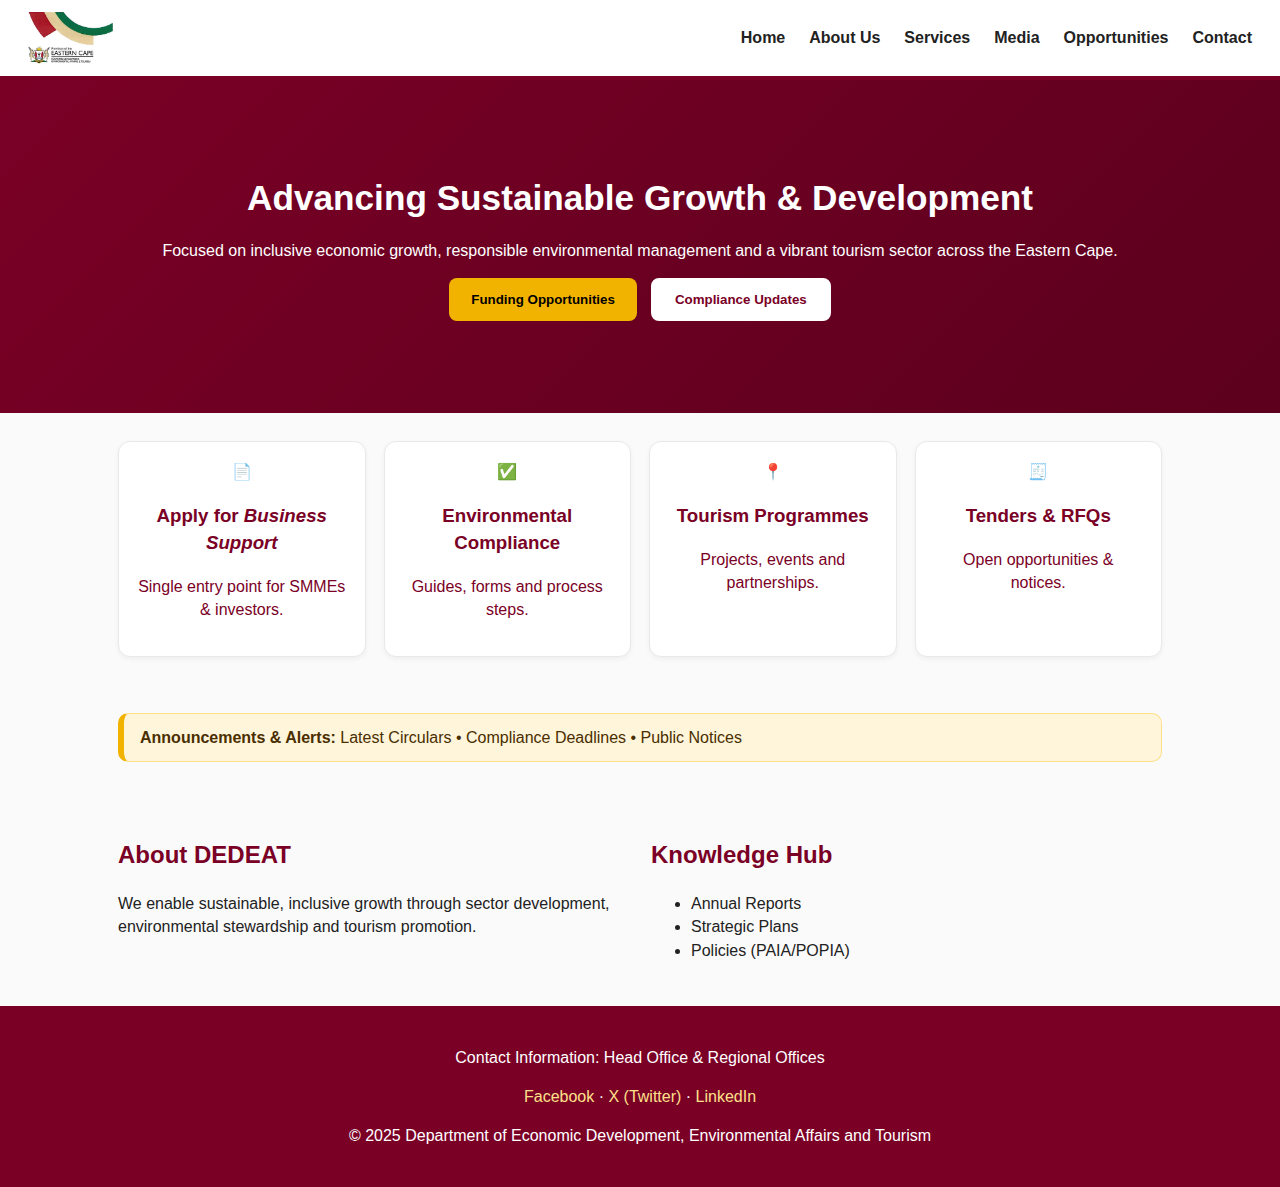
<file: index.html>
<!DOCTYPE html>
<html lang='en'>
<head>
<meta charset='UTF-8'>
<title>DEDEAT</title>
<meta name='viewport' content='width=device-width, initial-scale=1.0'>

    <style>
        :root {
            --primary-maroon: #7A0026; /* deep maroon */
            --primary-maroon-2: #5c001d; /* darker shade */
            --accent-gold: #f2b300;  /* bright gold */
            --text-dark: #222222;
            --text-on-dark: #ffffff;
            --bg-lite: #fafafa;
            --card: #ffffff;
            --muted: #f4f4f4;
            --focus: #ffd24d; /* focus ring */
        }
        *{box-sizing:border-box}
        body {
            font-family: "Segoe UI", Arial, Helvetica, sans-serif;
            margin: 0;
            background: var(--bg-lite);
            color: var(--text-dark);
            line-height: 1.45;
        }
        a{color: var(--primary-maroon); text-decoration: none}
        a:hover{color: var(--accent-gold)}
        a:focus, button:focus{outline: 3px solid var(--focus); outline-offset: 2px}

        /* ===== HEADER + NAVIGATION ===== */
        header{
            background:#fff;
            border-bottom: 4px solid var(--primary-maroon);
            display:flex;align-items:center;justify-content:space-between;gap:24px;
            padding:12px 28px;
        }
        header img{height:52px}
        nav ul{list-style:none;display:flex;gap:24px;margin:0;padding:0}
        nav a{font-weight:600;color:var(--text-dark)}
        nav a:hover{color:var(--primary-maroon)}

        /* ===== HERO ===== */
        .hero{color:var(--text-on-dark);text-align:center;padding:64px 20px;
              background: linear-gradient(135deg, var(--primary-maroon), var(--primary-maroon-2));}
        .hero h1{font-size:2.2rem;margin:0 0 14px}
        .hero .buttons{display:flex;justify-content:center;gap:14px;flex-wrap:wrap}
        .btn{border:none;border-radius:8px;padding:12px 22px;font-weight:700;cursor:pointer}
        .btn.gold{background:var(--accent-gold);color:#000}
        .btn.gold:hover{background:#ffd24d}
        .btn.maroon{background:#fff;color:var(--primary-maroon);border:2px solid #fff}
        .btn.maroon:hover{background:var(--muted);border-color:var(--accent-gold)}

        /* ===== CONTENT WRAPPERS ===== */
        .container{max-width:1100px;margin:0 auto;padding:28px}

        /* ===== CARDS GRID ===== */
        .cards{display:grid;grid-template-columns:repeat(auto-fit, minmax(220px,1fr));gap:18px}
        .card{background:var(--card);border:1px solid #e9e9e9;border-radius:12px;padding:18px;text-align:center;
              box-shadow:0 2px 5px rgba(0,0,0,.05);transition:transform .2s, box-shadow .2s}
        .card:hover{transform:translateY(-4px);box-shadow:0 6px 16px rgba(0,0,0,.1)}

        /* ===== ANNOUNCEMENTS ===== */
        .ann{background:#fff5da;color:#4a2e00;border:1px solid #ffe08a;border-left:6px solid var(--accent-gold);
             border-radius:10px;padding:12px 16px}

        /* ===== SECTION TITLES ===== */
        h2, h3{color:var(--primary-maroon)}

        /* ===== FOOTER ===== */
        footer{background: var(--primary-maroon);color:var(--text-on-dark);text-align:center;padding:24px}
        footer a{color:#ffe08a}

        /* ===== Simple layout helpers ===== */
        .grid-2{display:grid;grid-template-columns:1fr 1fr;gap:22px}
        @media (max-width: 780px){.grid-2{grid-template-columns:1fr}}
    </style>

</head>
<body>

    <header>
        <img src="DEDEATlogo.png" alt="DEDEAT Logo">
        <nav>
            <ul>
    		<li><a href="index.html">Home</a></li>
		<li><a href="about.html">About Us</a></li>
		<li><a href="services.html">Services</a></li>
		<li><a href="media.html">Media</a></li>
		<li><a href="opportunities.html">Opportunities</a></li>
		<li><a href="contact.html">Contact</a></li>
            </ul>
        </nav>
    </header>


    <section class="hero">
        <div class="container">
            <h1>Advancing Sustainable Growth & Development</h1>
            <p>Focused on inclusive economic growth, responsible environmental management and a vibrant tourism sector across the Eastern Cape.</p>
            <div class="buttons">
                <button class="btn gold">Funding Opportunities</button>
                <button class="btn maroon">Compliance Updates</button>
            </div>
        </div>
    </section>

    <section class="container">
        <div class="cards">
            <a class="card" href="#"><div>📄</div><h3>Apply for <em>Business Support</em></h3><p>Single entry point for SMMEs & investors.</p></a>
            <a class="card" href="#"><div>✅</div><h3>Environmental Compliance</h3><p>Guides, forms and process steps.</p></a>
            <a class="card" href="#"><div>📍</div><h3>Tourism Programmes</h3><p>Projects, events and partnerships.</p></a>
              <a class="card" href="opportunities.html"><div>🧾</div><h3>Tenders & RFQs</h3><p>Open opportunities & notices.</p></a>

 </div>
    </section>

    <section class="container">
        <div class="ann"><strong>Announcements & Alerts:</strong> Latest Circulars • Compliance Deadlines • Public Notices</div>
    </section>

    <section class="container grid-2">
        <div>
            <h2>About DEDEAT</h2>
            <p>We enable sustainable, inclusive growth through sector development, environmental stewardship and tourism promotion.</p>
        </div>
        <div>
            <h2>Knowledge Hub</h2>
            <ul>
                <li>Annual Reports</li>
                <li>Strategic Plans</li>
                <li>Policies (PAIA/POPIA)</li>
            </ul>
        </div>
    </section>


    <footer>
        <p>Contact Information: Head Office & Regional Offices</p>
        <p>
            <a href="#">Facebook</a> ·
            <a href="#">X (Twitter)</a> ·
            <a href="#">LinkedIn</a>
        </p>
        <p>&copy; 2025 Department of Economic Development, Environmental Affairs and Tourism</p>
    </footer>

</body>
</html>
</file>
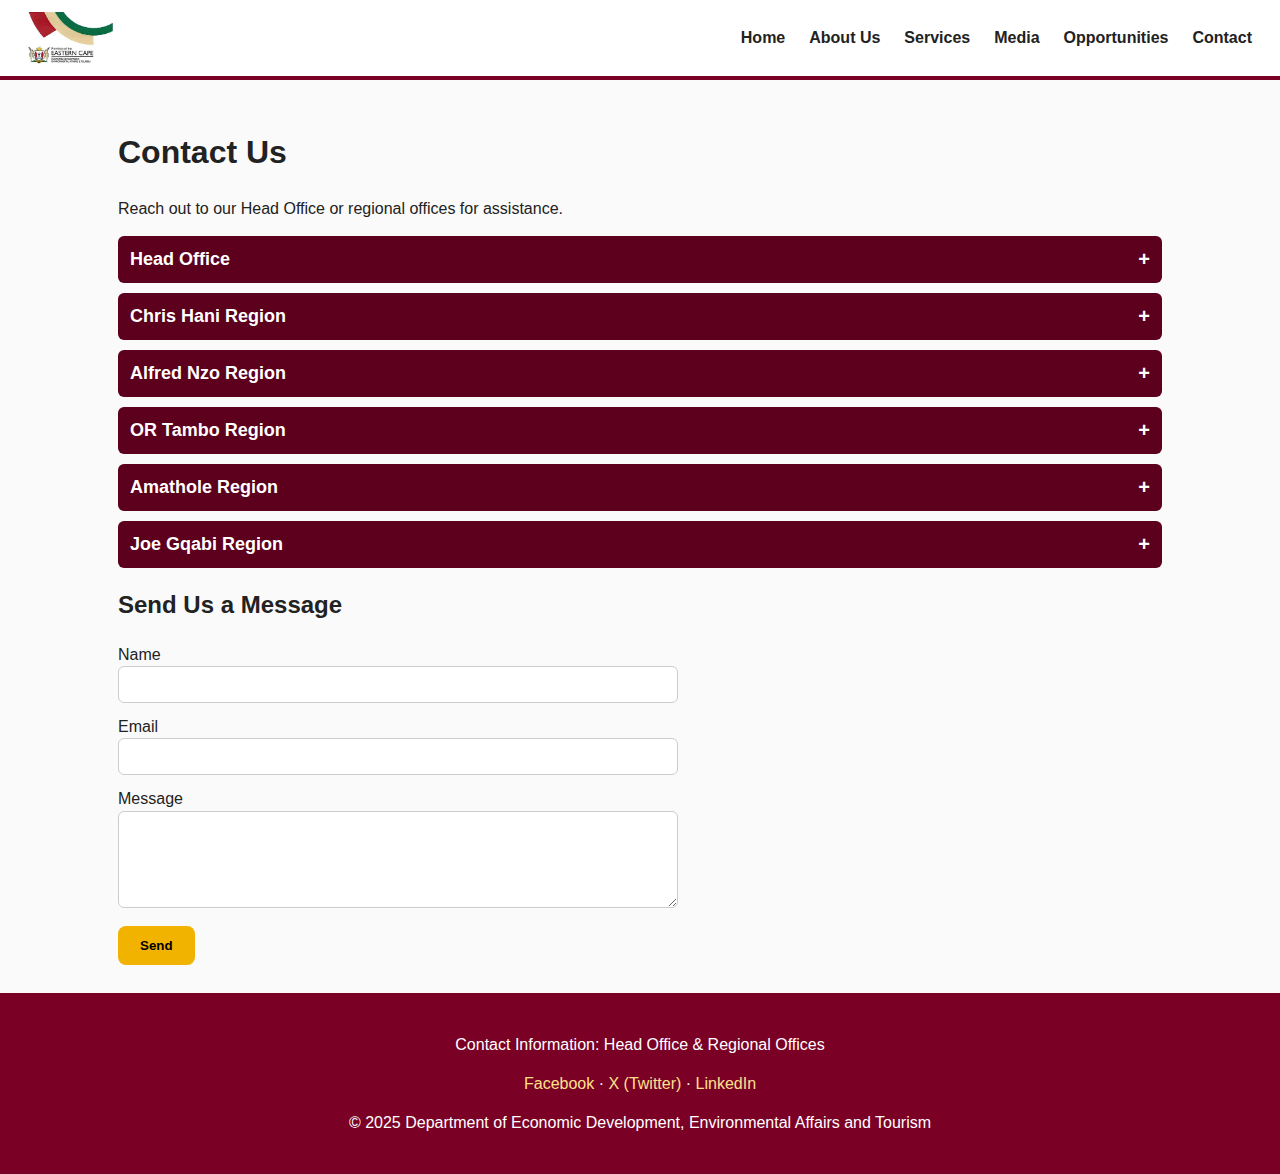
<file: contact.html>
<!DOCTYPE html>
<html lang='en'>
<head>
<meta charset='UTF-8'>
<title>Contact | DEDEAT</title>
<meta name='viewport' content='width=device-width, initial-scale=1.0'>

<style>
:root {
    --primary-maroon: #7A0026;
    --primary-maroon-2: #5c001d;
    --accent-gold: #f2b300;
    --text-dark: #222222;
    --text-on-dark: #ffffff;
    --bg-lite: #fafafa;
    --card: #ffffff;
    --muted: #f4f4f4;
    --focus: #ffd24d;
}
*{box-sizing:border-box}
body {font-family: "Segoe UI", Arial, Helvetica, sans-serif;margin:0;background: var(--bg-lite);color: var(--text-dark);line-height:1.45}
a{color: var(--primary-maroon); text-decoration: none}
a:hover{color: var(--accent-gold)}
a:focus, button:focus{outline: 3px solid var(--focus); outline-offset: 2px}

/* HEADER */
header{
    background:#fff;
    border-bottom: 4px solid var(--primary-maroon);
    display:flex;align-items:center;justify-content:space-between;gap:24px;
    padding:12px 28px;
}
header img{height:52px}
nav ul{list-style:none;display:flex;gap:24px;margin:0;padding:0}
nav a{font-weight:600;color:var(--text-dark)}
nav a:hover{color:var(--primary-maroon)}

/* HERO */
.hero{
    color:var(--text-on-dark);
    text-align:center;
    padding:64px 20px;
    background: linear-gradient(135deg, var(--primary-maroon), var(--primary-maroon-2));
}
.hero h1{font-size:2.2rem;margin:0 0 14px}

/* CONTAINER */
.container{max-width:1100px;margin:0 auto;padding:28px}

/* COLLAPSIBLE SECTIONS */
.collapsible-btn {
    width: 100%;
    text-align: left;
    padding: 12px;
    font-size: 18px;
    border: none;
    outline: none;
    cursor: pointer;
    background: var(--primary-maroon-2);
    color: #fff;
    border-radius: 6px;
    margin: 10px 0;
    font-weight: 600;
    display:flex;
    justify-content: space-between;
    align-items: center;
}
.collapsible-btn:hover {background: var(--primary-maroon);}
.collapsible-content {
    display: none;
    padding: 12px;
    background: var(--muted);
    border-radius: 6px;
    margin-bottom: 12px;
}
.card{background:var(--card);border:1px solid #e9e9e9;border-radius:12px;padding:18px;box-shadow:0 2px 5px rgba(0,0,0,.05)}
.card h3{margin-top:0;color:var(--primary-maroon)}
.card p{margin:6px 0}

/* FORM */
form input, form textarea{width:100%;padding:10px;border:1px solid #ccc;border-radius:6px;margin-bottom:12px}
button.btn.gold{border:none;border-radius:8px;padding:12px 22px;font-weight:700;cursor:pointer;background:var(--accent-gold);color:#000}
button.btn.gold:hover{background:#ffd24d}

/* FOOTER */
footer{background: var(--primary-maroon);color:var(--text-on-dark);text-align:center;padding:24px}
footer a{color:#ffe08a}

/* COLLAPSE ICON */
.collapsible-btn span.icon{font-weight:bold;font-size:20px;margin-left:10px}
</style>
</head>
<body>

<header>
    <img src="DEDEATlogo.png" alt="DEDEAT Logo">
    <nav>
        <ul>
            <li><a href="index.html">Home</a></li>
            <li><a href="about.html">About Us</a></li>
            <li><a href="services.html">Services</a></li>
            <li><a href="media.html">Media</a></li>
            <li><a href="opportunities.html">Opportunities</a></li>
            <li><a href="contact.html">Contact</a></li>
        </ul>
    </nav>
</header>

<section class="container">
    <h1>Contact Us</h1>
    <p>Reach out to our Head Office or regional offices for assistance.</p>

    <!-- Head Office -->
    <button class="collapsible-btn">Head Office <span class="icon">+</span></button>
    <div class="collapsible-content">
        <div class="card">
            <h3>Mr. Ncedo Lisani</h3>
            <p>Deputy Director: Communications</p>
            <p>Email: <a href="mailto:Ncedo.Lisani@dedea.gov.za">Ncedo.Lisani@dedea.gov.za</a></p>
            <p>Tel: 066-485-0501</p>
        </div>
        <div class="card">
            <h3>Ms. Noncedo Mancotywa</h3>
            <p>Assistant Director: Communications</p>
            <p>Email: <a href="mailto:Noncedo.Mancotywa@dedea.gov.za">Noncedo.Mancotywa@dedea.gov.za</a></p>
            <p>Tel: 071-884-2910</p>
        </div>
    </div>

    <!-- Chris Hani Region -->
    <button class="collapsible-btn">Chris Hani Region <span class="icon">+</span></button>
    <div class="collapsible-content">
        <div class="card">
            <h3>Ms. Xolile Titus</h3>
            <p>Regional Director</p>
            <p>Komani Block E Office Park, Komani, 5319</p>
        </div>
        <div class="card">
            <h3>Mr. Nyhweba Dyani</h3>
            <p>Contact</p>
            <p>Email: <a href="mailto:Nyhweba.Dyani@dedea.gov.za">Nyhweba.Dyani@dedea.gov.za</a></p>
            <p>Tel: 083 382 1704</p>
        </div>
    </div>

    <!-- Alfred Nzo Region -->
    <button class="collapsible-btn">Alfred Nzo Region <span class="icon">+</span></button>
    <div class="collapsible-content">
        <div class="card">
            <h3>Ms. Nosisa Ndaba</h3>
            <p>Acting Regional Director</p>
            <p>EX Maluti College of Education, Maluti, 4740</p>
        </div>
        <div class="card">
            <h3>Ms. Fuzeka Ntwana</h3>
            <p>Contact</p>
            <p>Email: <a href="mailto:Fuzeka.Ntwana@dedea.gov.za">Fuzeka.Ntwana@dedea.gov.za</a></p>
            <p>Tel: 063 407 3439</p>
        </div>
    </div>

    <!-- OR Tambo Region -->
    <button class="collapsible-btn">OR Tambo Region <span class="icon">+</span></button>
    <div class="collapsible-content">
        <div class="card">
            <h3>Mr. Sizakele Gabula</h3>
            <p>Regional Director</p>
            <p>Cnr Owenn & Leeds Streets 5th Floor, Botha Sigcawu Building, Mthatha, 5101</p>
        </div>
        <div class="card">
            <h3>Feziwe Gqetywa</h3>
            <p>Contact</p>
            <p>Email: <a href="mailto:Feziwe.Gqetywa@dedea.gov.za">Feziwe.Gqetywa@dedea.gov.za</a></p>
            <p>Tel: 073 185 6755</p>
        </div>
    </div>

    <!-- Amathole Region -->
    <button class="collapsible-btn">Amathole Region <span class="icon">+</span></button>
    <div class="collapsible-content">
        <div class="card">
            <h3>Ms. Vuyelwa Mantyi</h3>
            <p>Regional Director</p>
            <p>Alderwood House, Palm Square Business Park, Beacon Bay, East London, 5241</p>
        </div>
        <div class="card">
            <h3>Ms. Jackoleen Breetzke</h3>
            <p>Contact</p>
            <p>Email: <a href="mailto:Jackoleen.Breetzke@dedea.gov.za">Jackoleen.Breetzke@dedea.gov.za</a></p>
            <p>Tel: 082 294 5842</p>
        </div>
    </div>

    <!-- Joe Gqabi Region -->
    <button class="collapsible-btn">Joe Gqabi Region <span class="icon">+</span></button>
    <div class="collapsible-content">
        <div class="card">
            <h3>Dr. Mzukisi Mboto</h3>
            <p>Regional Director</p>
            <p>Crn 27 Queens Terrace & Castle Hill, Maletswai, 9750</p>
        </div>
        <div class="card">
            <h3>Ms. Zanele Ntinga</h3>
            <p>Contact</p>
            <p>Email: <a href="mailto:Zanele.Ntinga@dedea.gov.za">Zanele.Ntinga@dedea.gov.za</a></p>
            <p>Tel: 060 564 6244</p>
        </div>
    </div>

    <h2>Send Us a Message</h2>
    <form onsubmit="alert('Demo: message sent');return false" style="max-width:560px">
        <label>Name<br><input type="text" required></label><br>
        <label>Email<br><input type="email" required></label><br>
        <label>Message<br><textarea rows="5" required></textarea></label><br>
        <button class="btn gold" type="submit">Send</button>
    </form>
</section>

<footer>
    <p>Contact Information: Head Office & Regional Offices</p>
    <p>
        <a href="#">Facebook</a> ·
        <a href="#">X (Twitter)</a> ·
        <a href="#">LinkedIn</a>
    </p>
    <p>&copy; 2025 Department of Economic Development, Environmental Affairs and Tourism</p>
</footer>
<script>
const collapsibles = document.querySelectorAll('.collapsible-btn');
collapsibles.forEach(btn => {
    btn.addEventListener('click', () => {
        const content = btn.nextElementSibling;
        const icon = btn.querySelector('.icon');

        // Close all other collapsibles
        collapsibles.forEach(otherBtn => {
            const otherContent = otherBtn.nextElementSibling;
            const otherIcon = otherBtn.querySelector('.icon');
            if(otherContent !== content){
                otherContent.style.display = "none";
                otherIcon.textContent = "+";
            }
        });

        // Toggle current collapsible
        if(content.style.display === "block"){
            content.style.display = "none";
            icon.textContent = "+";
        } else {
            content.style.display = "block";
            icon.textContent = "−";
        }
    });
});
</script>


</body>
</html>
</file>
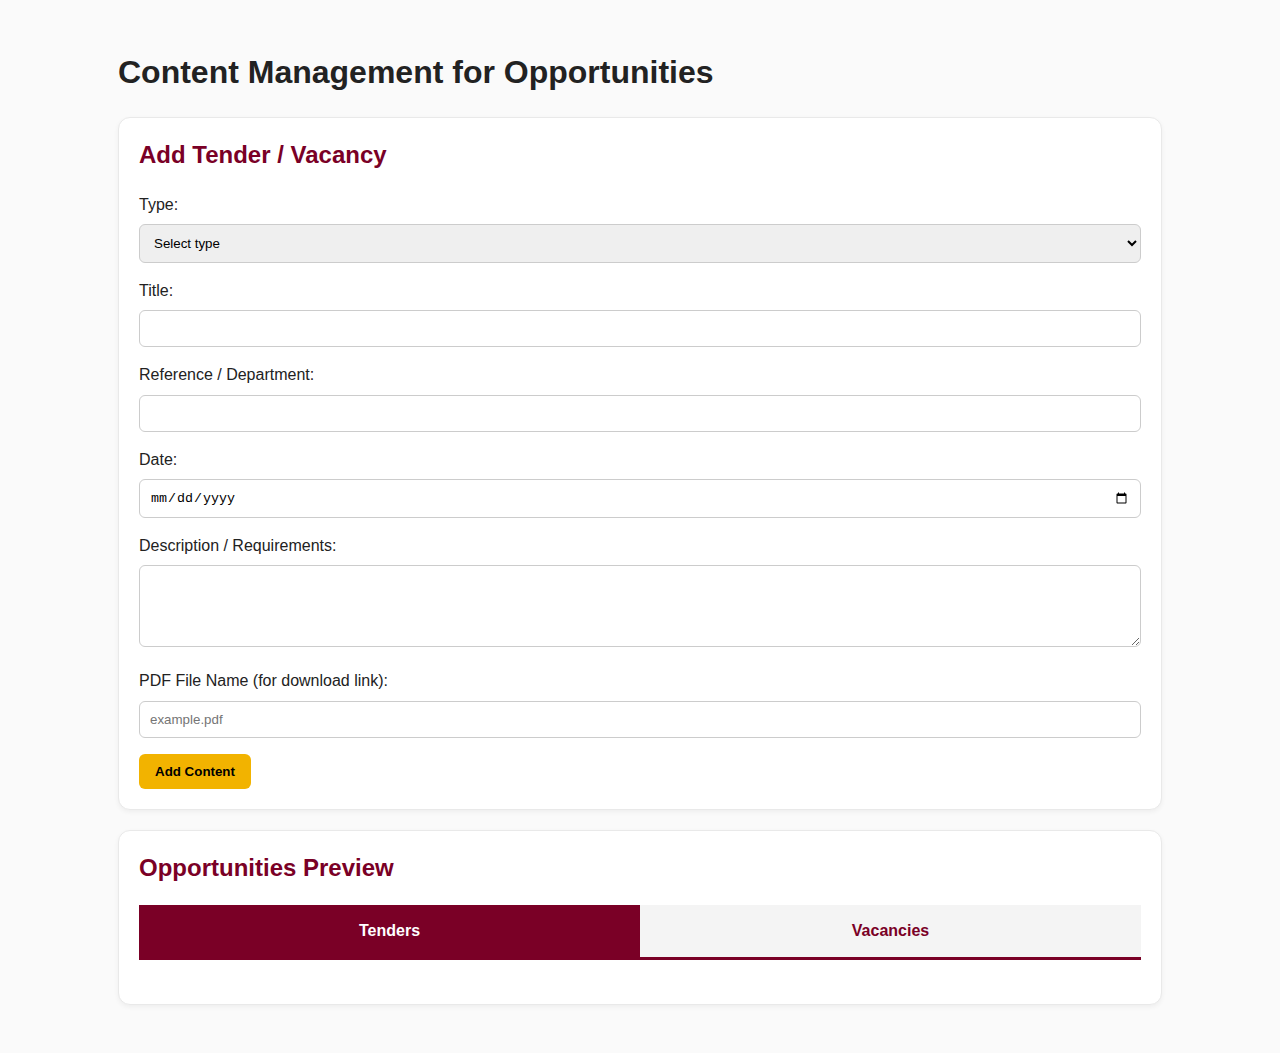
<file: content.html>
<!DOCTYPE html>
<html lang="en">
<head>
<meta charset="UTF-8">
<title>CMS for Opportunities | DEDEAT</title>
<meta name="viewport" content="width=device-width, initial-scale=1.0">
<style>
:root {
    --primary-maroon: #7A0026; 
    --primary-maroon-2: #5c001d; 
    --accent-gold: #f2b300;  
    --text-dark: #222222;
    --text-on-dark: #ffffff;
    --bg-lite: #fafafa;
    --card: #ffffff;
    --muted: #f4f4f4;
    --focus: #ffd24d; 
}
*{box-sizing:border-box}
body {font-family: "Segoe UI", Arial, Helvetica, sans-serif;margin:0;background: var(--bg-lite);color: var(--text-dark);line-height:1.45}
input, select, textarea{width:100%;padding:10px;margin:8px 0 16px 0;border:1px solid #ccc;border-radius:6px;}
button{padding:10px 16px;background:var(--accent-gold);border:none;border-radius:6px;font-weight:600;cursor:pointer;}
button:hover{background:#ffd24d;}
h2{margin-top:0;color:var(--primary-maroon);}
.card{background: var(--card);border:1px solid #e9e9e9;border-radius:12px;padding:20px;margin-bottom:20px;box-shadow:0 2px 5px rgba(0,0,0,.05);}
.collapsible-btn{width:100%;text-align:left;padding:10px;font-size:16px;border:none;outline:none;cursor:pointer;background: var(--primary-maroon-2);color:#fff;border-radius:6px;margin-top:10px;}
.collapsible-btn:hover{background:var(--primary-maroon);}
.collapsible-content{display:none;padding:10px;background: var(--muted);border-radius:6px;margin-top:5px;}
.collapsible-content table{width:100%;border-collapse:collapse}
.collapsible-content th, .collapsible-content td{border:1px solid #ddd;padding:8px;text-align:left}
.collapsible-content th{background:var(--primary-maroon-2);color:#fff}
.collapsible-content tr:nth-child(even){background:#f4f4f4}
.tabs {display: flex; border-bottom: 3px solid var(--primary-maroon); margin-bottom: 1.5rem;}
.tab {flex: 1; padding: 14px; text-align: center; cursor: pointer; background: var(--muted); font-weight: 600; color: var(--primary-maroon); transition: background 0.3s;}
.tab:hover { background: #e7e7e7; }
.tab.active { background: var(--primary-maroon); color: white; }
.tab-content { display: none; }
.tab-content.active { display: block; animation: fadeIn 0.5s; }
@keyframes fadeIn { from {opacity:0;} to {opacity:1;} }
.container{max-width:1100px;margin:0 auto;padding:28px}
</style>
</head>
<body>

<section class="container">
    <h1>Content Management for Opportunities</h1>

    <div class="card">
        <h2>Add Tender / Vacancy</h2>
        <form id="cmsForm">
            <label>Type:</label>
            <select id="type" required>
                <option value="">Select type</option>
                <option value="Tender-Published">Tender - Published</option>
                <option value="Tender-Awarded">Tender - Awarded</option>
                <option value="Tender-Cancelled">Tender - Cancelled/Withdrawn</option>
                <option value="Vacancy">Vacancy</option>
            </select>

            <label>Title:</label>
            <input type="text" id="title" required>

            <label>Reference / Department:</label>
            <input type="text" id="ref">

            <label>Date:</label>
            <input type="date" id="date">

            <label>Description / Requirements:</label>
            <textarea id="requirements" rows="4"></textarea>

            <label>PDF File Name (for download link):</label>
            <input type="text" id="fileName" placeholder="example.pdf">

            <button type="submit">Add Content</button>
        </form>
    </div>

    <div class="card">
        <h2>Opportunities Preview</h2>
        <div>
            <!-- Tabs -->
            <div class="tabs">
                <div class="tab active" onclick="openTab('tenders', this)">Tenders</div>
                <div class="tab" onclick="openTab('vacancies', this)">Vacancies</div>
            </div>

            <!-- Tenders -->
            <div id="tenders" class="tab-content active">
                <div id="Published" class="collapsible-section"></div>
                <div id="Awarded" class="collapsible-section"></div>
                <div id="Cancelled" class="collapsible-section"></div>
            </div>

            <!-- Vacancies -->
            <div id="vacancies" class="tab-content">
                <div id="Vacancy" class="collapsible-section"></div>
            </div>
        </div>
    </div>

</section>

<script>
const form = document.getElementById('cmsForm');

form.addEventListener('submit', (e)=>{
    e.preventDefault();
    const type = document.getElementById('type').value;
    const title = document.getElementById('title').value;
    const ref = document.getElementById('ref').value;
    const date = document.getElementById('date').value;
    const req = document.getElementById('requirements').value;
    const file = document.getElementById('fileName').value;

    // Determine section
    let sectionId = '';
    if(type.startsWith('Tender')) sectionId = type.split('-')[1];
    else sectionId = 'Vacancy';

    const container = document.getElementById(sectionId);

    // Create card
    const card = document.createElement('div');
    card.classList.add('card');

    if(sectionId === 'Vacancy'){
        card.innerHTML = `
            <h3>${title}</h3>
            <p>Closing Date: ${date}</p>
            <button class="collapsible-btn">View Details</button>
            <div class="collapsible-content">
                <table>
                    <tr><th>Position</th><th>Department</th><th>Requirements</th><th>Document</th></tr>
                    <tr>
                        <td>${title}</td>
                        <td>${ref}</td>
                        <td>${req}</td>
                        <td>${file ? `<a href="${file}" class="btn" download>${file}</a>` : 'N/A'}</td>
                    </tr>
                </table>
            </div>
        `;
    } else {
        card.innerHTML = `
            <h3>${sectionId} Tender</h3>
            <p>${req}</p>
            <button class="collapsible-btn">View ${sectionId} Tenders</button>
            <div class="collapsible-content">
                <table>
                    <tr><th>Title</th><th>Ref. No.</th><th>Date</th><th>Document</th></tr>
                    <tr>
                        <td>${title}</td>
                        <td>${ref}</td>
                        <td>${date}</td>
                        <td>${file ? `<a href="${file}" class="btn" download>${file}</a>` : 'N/A'}</td>
                    </tr>
                </table>
            </div>
        `;
    }

    container.appendChild(card);

    // Collapsible
    card.querySelector('.collapsible-btn').addEventListener('click', ()=>{
        const content = card.querySelector('.collapsible-content');
        content.style.display = content.style.display === 'block' ? 'none' : 'block';
    });

    form.reset();
});

function openTab(tabId, el){
    document.querySelectorAll('.tab-content').forEach(c=>c.classList.remove('active'));
    document.querySelectorAll('.tab').forEach(t=>t.classList.remove('active'));
    document.getElementById(tabId).classList.add('active');
    el.classList.add('active');
}
</script>

</body>
</html>
</file>
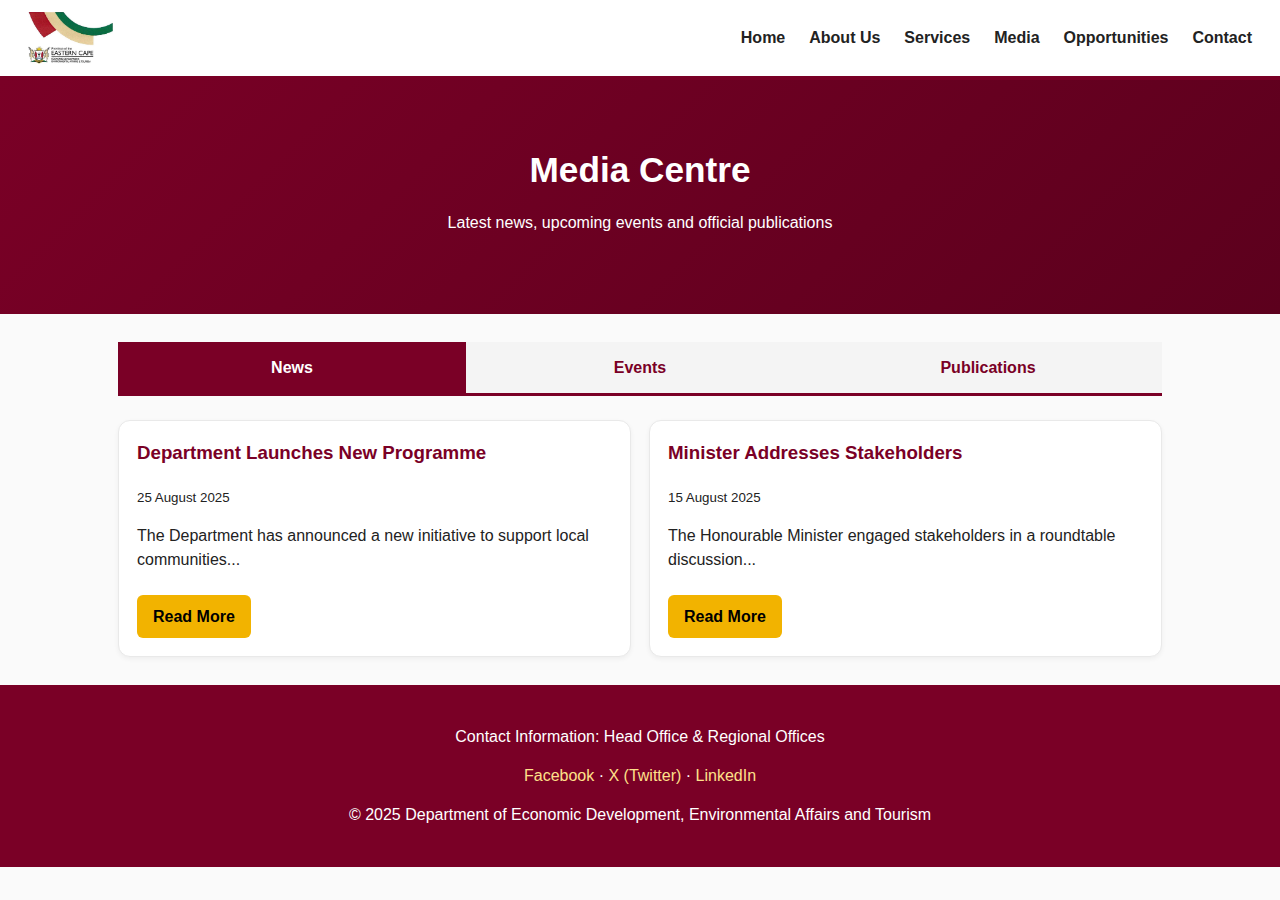
<file: media.html>
<!DOCTYPE html>
<html lang="en">
<head>
<meta charset="UTF-8">
<title>Media Centre | DEDEAT</title>
<meta name="viewport" content="width=device-width, initial-scale=1.0">

<style>
    :root {
        --primary-maroon: #7A0026; 
        --primary-maroon-2: #5c001d; 
        --accent-gold: #f2b300;  
        --text-dark: #222222;
        --text-on-dark: #ffffff;
        --bg-lite: #fafafa;
        --card: #ffffff;
        --muted: #f4f4f4;
        --focus: #ffd24d; 
    }
    *{box-sizing:border-box}
    body {
        font-family: "Segoe UI", Arial, Helvetica, sans-serif;
        margin: 0;
        background: var(--bg-lite);
        color: var(--text-dark);
        line-height: 1.45;
    }
    a{color: var(--primary-maroon); text-decoration: none}
    a:hover{color: var(--accent-gold)}
    a:focus, button:focus{outline: 3px solid var(--focus); outline-offset: 2px}

    /* ===== HEADER ===== */
    header{
        background:#fff;
        border-bottom: 4px solid var(--primary-maroon);
        display:flex;align-items:center;justify-content:space-between;gap:24px;
        padding:12px 28px;
    }
    header img{height:52px}
    nav ul{list-style:none;display:flex;gap:24px;margin:0;padding:0}
    nav a{font-weight:600;color:var(--text-dark)}
    nav a:hover{color:var(--primary-maroon)}

    /* ===== HERO ===== */
    .hero{
        color:var(--text-on-dark);text-align:center;padding:64px 20px;
        background: linear-gradient(135deg, var(--primary-maroon), var(--primary-maroon-2));
    }
    .hero h1{font-size:2.2rem;margin:0 0 14px}

    /* ===== CONTAINER ===== */
    .container{max-width:1100px;margin:0 auto;padding:28px}

    /* ===== TABS ===== */
    .tabs {
        display: flex;
        border-bottom: 3px solid var(--primary-maroon);
        margin-bottom: 1.5rem;
    }
    .tab {
        flex: 1;
        padding: 14px;
        text-align: center;
        cursor: pointer;
        background: var(--muted);
        font-weight: 600;
        color: var(--primary-maroon);
        transition: background 0.3s;
    }
    .tab:hover { background: #e7e7e7; }
    .tab.active {
        background: var(--primary-maroon);
        color: white;
    }

    /* ===== TAB CONTENT ===== */
    .tab-content { display: none; }
    .tab-content.active { display: block; animation: fadeIn 0.5s; }
    @keyframes fadeIn { from {opacity:0;} to {opacity:1;} }

    /* ===== CARDS ===== */
    .cards{display:grid;grid-template-columns:repeat(auto-fit, minmax(260px,1fr));gap:18px}
    .card{
        background:var(--card);
        border:1px solid #e9e9e9;
        border-radius:12px;
        padding:18px;
        box-shadow:0 2px 5px rgba(0,0,0,.05);
        transition:transform .2s, box-shadow .2s;
    }
    .card:hover{transform:translateY(-4px);box-shadow:0 6px 16px rgba(0,0,0,.1)}
    .card h3{margin-top:0;color:var(--primary-maroon)}

    .btn{
        display:inline-block;
        margin-top:0.5rem;
        padding:10px 16px;
        background:var(--accent-gold);
        color:#000;
        border-radius:6px;
        font-weight:600;
    }
    .btn:hover{background:#ffd24d}

    /* ===== FOOTER ===== */
    footer{
        background: var(--primary-maroon);
        color: var(--text-on-dark);
        text-align:center;
        padding:24px
    }
    footer a{color:#ffe08a}
</style>
</head>
<body>

    <header>
        <img src="DEDEATlogo.png" alt="DEDEAT Logo">
        <nav>
            <ul>
                <li><a href="index.html">Home</a></li>
                <li><a href="about.html">About Us</a></li>
                <li><a href="services.html">Services</a></li>
                <li><a href="media.html">Media</a></li>
                <li><a href="opportunities.html">Opportunities</a></li>
                <li><a href="contact.html">Contact</a></li>
            </ul>
        </nav>
    </header>

    <section class="hero">
        <h1>Media Centre</h1>
        <p>Latest news, upcoming events and official publications</p>
    </section>

    <section class="container">
        <!-- Tabs -->
        <div class="tabs">
            <div class="tab active" onclick="openTab('news', this)">News</div>
            <div class="tab" onclick="openTab('events', this)">Events</div>
            <div class="tab" onclick="openTab('publications', this)">Publications</div>
        </div>

        <!-- NEWS -->
        <div id="news" class="tab-content active">
            <div class="cards">
                <div class="card">
                    <h3>Department Launches New Programme</h3>
                    <p><small>25 August 2025</small></p>
                    <p>The Department has announced a new initiative to support local communities...</p>
                    <a href="#" class="btn">Read More</a>
                </div>
                <div class="card">
                    <h3>Minister Addresses Stakeholders</h3>
                    <p><small>15 August 2025</small></p>
                    <p>The Honourable Minister engaged stakeholders in a roundtable discussion...</p>
                    <a href="#" class="btn">Read More</a>
                </div>
            </div>
        </div>

        <!-- EVENTS -->
        <div id="events" class="tab-content">
            <div class="cards">
                <div class="card">
                    <h3>Eastern Cape Development Summit</h3>
                    <p><strong>Date:</strong> 10 September 2025</p>
                    <p><strong>Location:</strong> East London ICC</p>
                    <a href="#" class="btn">View Details</a>
                </div>
                <div class="card">
                    <h3>Public Participation Meeting</h3>
                    <p><strong>Date:</strong> 18 September 2025</p>
                    <p><strong>Location:</strong> Mthatha Town Hall</p>
                    <a href="#" class="btn">View Details</a>
                </div>
            </div>
        </div>

        <!-- PUBLICATIONS -->
        <div id="publications" class="tab-content">
            <div class="cards">
                <div class="card">
                    <h3>Annual Report 2024/25</h3>
                    <p>A comprehensive overview of departmental performance and finances.</p>
                    <a href="annual-report-2025.pdf" class="btn" download>Download PDF</a>
                </div>
                <div class="card">
                    <h3>Strategic Plan 2025–2030</h3>
                    <p>Outlining the long-term goals and strategic vision of the Department.</p>
                    <a href="strategic-plan-2025.pdf" class="btn" download>Download PDF</a>
                </div>
            </div>
        </div>
    </section>

    <footer>
        <p>Contact Information: Head Office & Regional Offices</p>
        <p>
            <a href="#">Facebook</a> ·
            <a href="#">X (Twitter)</a> ·
            <a href="#">LinkedIn</a>
        </p>
        <p>&copy; 2025 Department of Economic Development, Environmental Affairs and Tourism</p>
    </footer>

<script>
function openTab(tabId, element) {
    // Hide all tab contents
    document.querySelectorAll('.tab-content').forEach(c => c.classList.remove('active'));
    // Remove active state from all tabs
    document.querySelectorAll('.tab').forEach(t => t.classList.remove('active'));
    // Show the selected content
    document.getElementById(tabId).classList.add('active');
    element.classList.add('active');
}
</script>

</body>
</html>
</file>
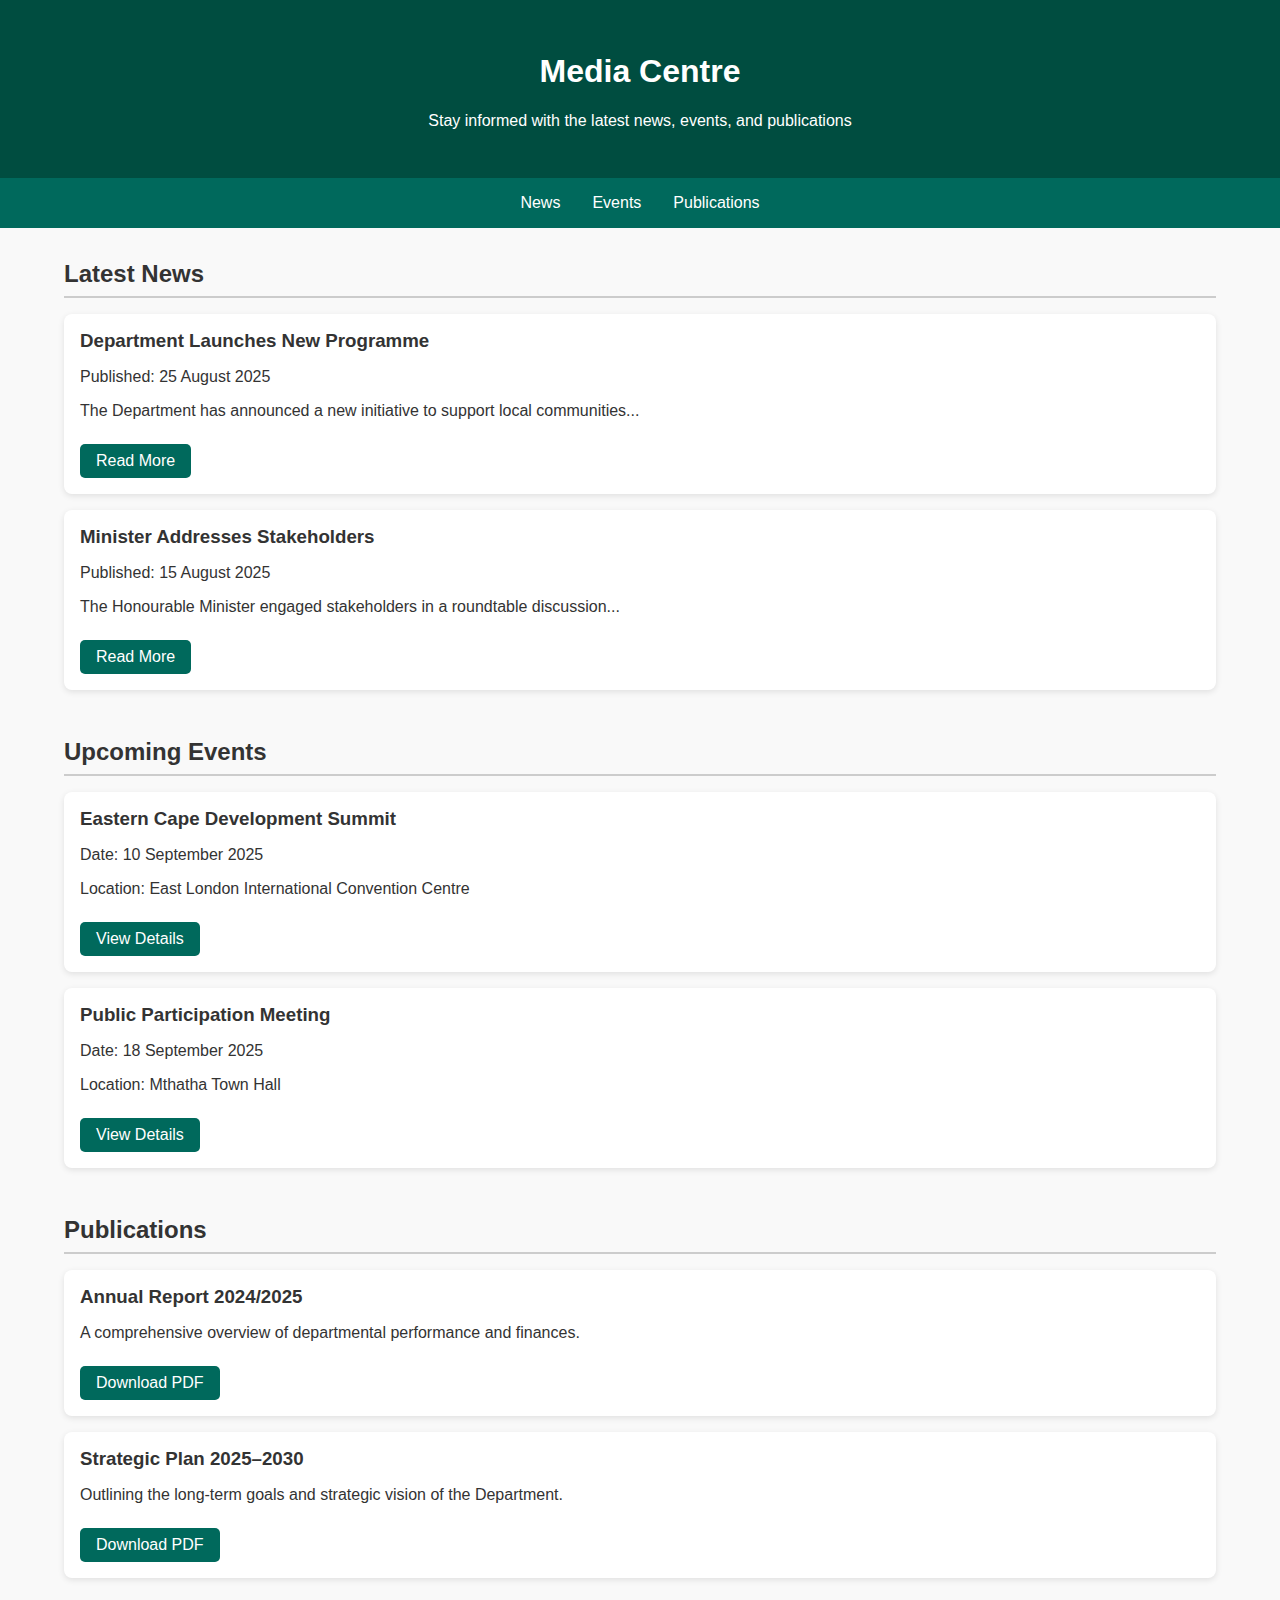
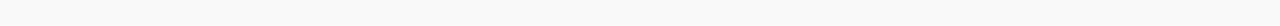
<file: news.html>
<!DOCTYPE html>
<html lang="en">
<head>
  <meta charset="UTF-8">
  <title>Media Centre | Department</title>
  <style>
    body {
      font-family: Arial, sans-serif;
      margin: 0; padding: 0;
      background: #f9f9f9;
      color: #333;
    }
    header {
      background: #004d40;
      color: white;
      padding: 2rem;
      text-align: center;
    }
    nav {
      display: flex;
      justify-content: center;
      background: #00695c;
    }
    nav a {
      color: white;
      padding: 1rem;
      text-decoration: none;
      transition: background 0.3s;
    }
    nav a:hover {
      background: #004d40;
    }
    .container {
      width: 90%;
      max-width: 1200px;
      margin: 2rem auto;
    }
    .section {
      margin-bottom: 3rem;
    }
    .section h2 {
      border-bottom: 2px solid #ccc;
      padding-bottom: 0.5rem;
      margin-bottom: 1rem;
    }
    .card {
      background: white;
      padding: 1rem;
      margin-bottom: 1rem;
      border-radius: 8px;
      box-shadow: 0 2px 6px rgba(0,0,0,0.1);
    }
    .card h3 {
      margin: 0 0 0.5rem;
    }
    .btn {
      display: inline-block;
      margin-top: 0.5rem;
      padding: 0.5rem 1rem;
      background: #00695c;
      color: white;
      border-radius: 5px;
      text-decoration: none;
    }
    .btn:hover {
      background: #004d40;
    }
  </style>
</head>
<body>

  <header>
    <h1>Media Centre</h1>
    <p>Stay informed with the latest news, events, and publications</p>
  </header>

  <nav>
    <a href="#news">News</a>
    <a href="#events">Events</a>
    <a href="#publications">Publications</a>
  </nav>

  <div class="container">

    <!-- NEWS -->
    <section id="news" class="section">
      <h2>Latest News</h2>
      <div class="card">
        <h3>Department Launches New Programme</h3>
        <p>Published: 25 August 2025</p>
        <p>The Department has announced a new initiative to support local communities...</p>
        <a href="#" class="btn">Read More</a>
      </div>
      <div class="card">
        <h3>Minister Addresses Stakeholders</h3>
        <p>Published: 15 August 2025</p>
        <p>The Honourable Minister engaged stakeholders in a roundtable discussion...</p>
        <a href="#" class="btn">Read More</a>
      </div>
    </section>

    <!-- EVENTS -->
    <section id="events" class="section">
      <h2>Upcoming Events</h2>
      <div class="card">
        <h3>Eastern Cape Development Summit</h3>
        <p>Date: 10 September 2025</p>
        <p>Location: East London International Convention Centre</p>
        <a href="#" class="btn">View Details</a>
      </div>
      <div class="card">
        <h3>Public Participation Meeting</h3>
        <p>Date: 18 September 2025</p>
        <p>Location: Mthatha Town Hall</p>
        <a href="#" class="btn">View Details</a>
      </div>
    </section>

    <!-- PUBLICATIONS -->
    <section id="publications" class="section">
      <h2>Publications</h2>
      <div class="card">
        <h3>Annual Report 2024/2025</h3>
        <p>A comprehensive overview of departmental performance and finances.</p>
        <a href="annual-report-2025.pdf" class="btn" download>Download PDF</a>
      </div>
      <div class="card">
        <h3>Strategic Plan 2025–2030</h3>
        <p>Outlining the long-term goals and strategic vision of the Department.</p>
        <a href="strategic-plan-2025.pdf" class="btn" download>Download PDF</a>
      </div>
    </section>

  </div>

</body>
</html>
</file>
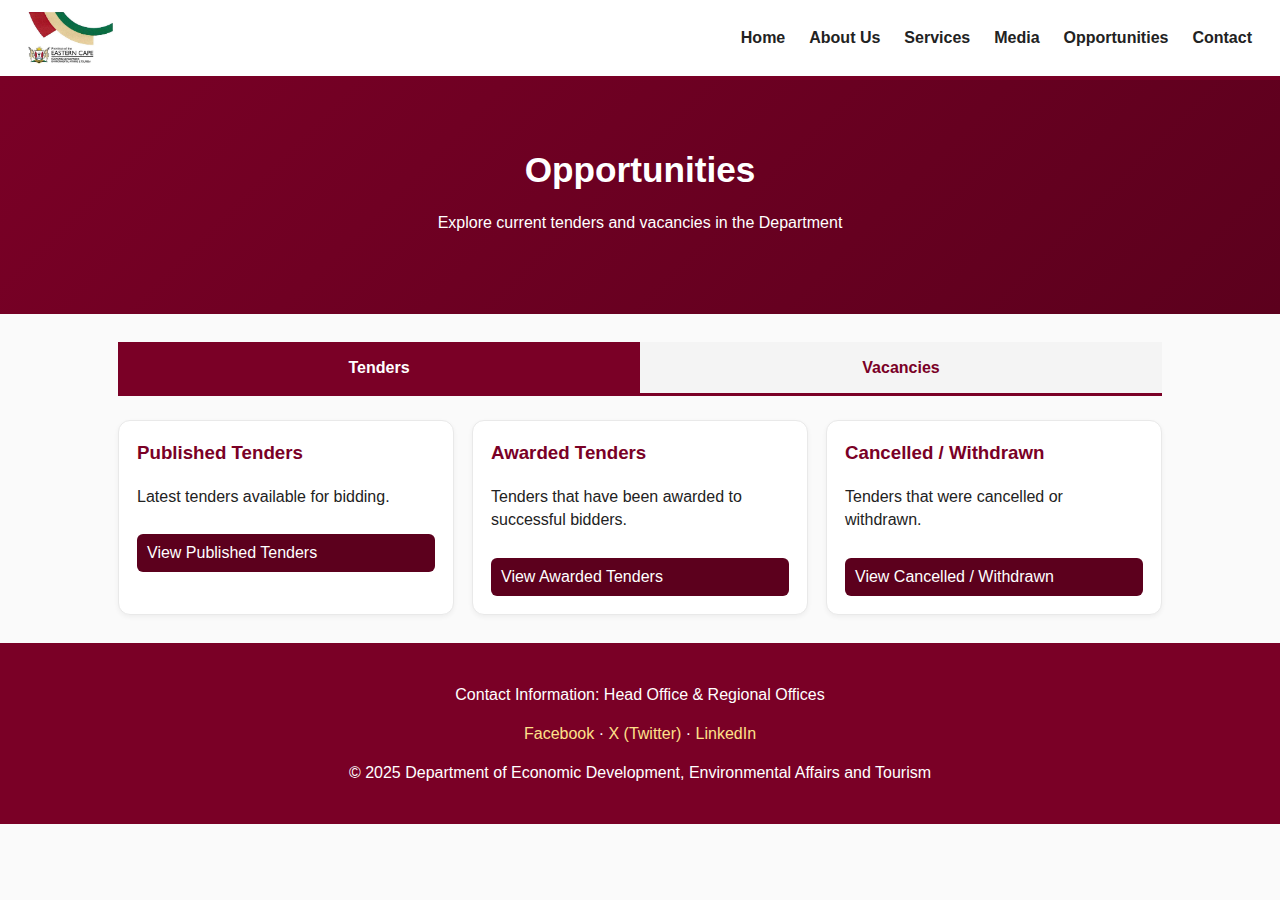
<file: opportunities.html>
<!DOCTYPE html>
<html lang="en">
<head>
<meta charset="UTF-8">
<title>Opportunities | DEDEAT</title>
<meta name="viewport" content="width=device-width, initial-scale=1.0">

<style>
:root {
    --primary-maroon: #7A0026; 
    --primary-maroon-2: #5c001d; 
    --accent-gold: #f2b300;  
    --text-dark: #222222;
    --text-on-dark: #ffffff;
    --bg-lite: #fafafa;
    --card: #ffffff;
    --muted: #f4f4f4;
    --focus: #ffd24d; 
}
*{box-sizing:border-box}
body {font-family: "Segoe UI", Arial, Helvetica, sans-serif;margin:0;background: var(--bg-lite);color: var(--text-dark);line-height:1.45}
a{color: var(--primary-maroon); text-decoration: none}
a:hover{color: var(--accent-gold)}
a:focus, button:focus{outline: 3px solid var(--focus); outline-offset: 2px}

/* HEADER */
header{
    background:#fff;
    border-bottom: 4px solid var(--primary-maroon);
    display:flex;align-items:center;justify-content:space-between;gap:24px;
    padding:12px 28px;
}
header img{height:52px}
nav ul{list-style:none;display:flex;gap:24px;margin:0;padding:0}
nav a{font-weight:600;color:var(--text-dark)}
nav a:hover{color:var(--primary-maroon)}

/* HERO */
.hero{
    color:var(--text-on-dark);text-align:center;padding:64px 20px;
    background: linear-gradient(135deg, var(--primary-maroon), var(--primary-maroon-2));
}
.hero h1{font-size:2.2rem;margin:0 0 14px}

/* CONTAINER */
.container{max-width:1100px;margin:0 auto;padding:28px}

/* TABS */
.tabs {
    display: flex;
    border-bottom: 3px solid var(--primary-maroon);
    margin-bottom: 1.5rem;
}
.tab {
    flex: 1;
    padding: 14px;
    text-align: center;
    cursor: pointer;
    background: var(--muted);
    font-weight: 600;
    color: var(--primary-maroon);
    transition: background 0.3s;
}
.tab:hover { background: #e7e7e7; }
.tab.active { background: var(--primary-maroon); color: white; }

/* TAB CONTENT */
.tab-content { display: none; }
.tab-content.active { display: block; animation: fadeIn 0.5s; }
@keyframes fadeIn { from {opacity:0;} to {opacity:1;} }

/* CARDS */
.cards{display:grid;grid-template-columns:repeat(auto-fit, minmax(260px,1fr));gap:18px}
.card{
    background:var(--card);
    border:1px solid #e9e9e9;
    border-radius:12px;
    padding:18px;
    box-shadow:0 2px 5px rgba(0,0,0,.05);
    transition:transform .2s, box-shadow .2s;
}
.card:hover{transform:translateY(-4px);box-shadow:0 6px 16px rgba(0,0,0,.1)}
.card h3{margin-top:0;color:var(--primary-maroon)}
.btn{
    display:inline-block;
    margin-top:0.5rem;
    padding:10px 16px;
    background:var(--accent-gold);
    color:#000;
    border-radius:6px;
    font-weight:600;
    text-decoration: none;
}
.btn:hover{background:#ffd24d}

/* COLLAPSIBLE TABLES */
.collapsible-btn {
    width: 100%;
    text-align: left;
    padding: 10px;
    font-size: 16px;
    border: none;
    outline: none;
    cursor: pointer;
    background: var(--primary-maroon-2);
    color: #fff;
    border-radius: 6px;
    margin-top: 10px;
}
.collapsible-btn:hover {background: var(--primary-maroon);}
.collapsible-content {
    display: none;
    padding: 10px;
    background: var(--muted);
    border-radius: 6px;
    margin-top: 5px;
}
.collapsible-content table{width:100%;border-collapse:collapse}
.collapsible-content th, .collapsible-content td{border:1px solid #ddd;padding:8px;text-align:left}
.collapsible-content th{background:var(--primary-maroon-2);color:#fff}
.collapsible-content tr:nth-child(even){background:#f4f4f4}

/* FOOTER */
footer{
    background: var(--primary-maroon);
    color: var(--text-on-dark);
    text-align:center;
    padding:24px
}
footer a{color:#ffe08a}
</style>
</head>
<body>

<header>
    <img src="DEDEATlogo.png" alt="DEDEAT Logo">
    <nav>
        <ul>
            <li><a href="index.html">Home</a></li>
            <li><a href="about.html">About Us</a></li>
            <li><a href="services.html">Services</a></li>
            <li><a href="media.html">Media</a></li>
            <li><a href="opportunities.html">Opportunities</a></li>
            <li><a href="contact.html">Contact</a></li>
        </ul>
    </nav>
</header>

<section class="hero">
    <h1>Opportunities</h1>
    <p>Explore current tenders and vacancies in the Department</p>
</section>

<section class="container">
    <!-- Tabs -->
    <div class="tabs">
        <div class="tab active" onclick="openTab('tenders', this)">Tenders</div>
        <div class="tab" onclick="openTab('vacancies', this)">Vacancies</div>
    </div>

    <!-- TENDERS -->
    <div id="tenders" class="tab-content active">
        <div class="cards">
            <!-- Published -->
            <div class="card">
                <h3>Published Tenders</h3>
                <p>Latest tenders available for bidding.</p>
                <button class="collapsible-btn">View Published Tenders</button>
                <div class="collapsible-content">
                    <table>
                        <tr><th>Title</th><th>Ref. No.</th><th>Closing Date</th><th>Document</th></tr>
                        <tr>
                            <td>Supply of IT Equipment</td>
                            <td>TND001</td>
                            <td>31 Aug 2025</td>
                            <td><a href="tenders/TND001.pdf" class="btn" download>Download PDF</a></td>
                        </tr>
                        <tr>
                            <td>Construction Services</td>
                            <td>TND002</td>
                            <td>15 Sep 2025</td>
                            <td><a href="tenders/TND002.pdf" class="btn" download>Download PDF</a></td>
                        </tr>
                    </table>
                </div>
            </div>
            <!-- Awarded -->
            <div class="card">
                <h3>Awarded Tenders</h3>
                <p>Tenders that have been awarded to successful bidders.</p>
                <button class="collapsible-btn">View Awarded Tenders</button>
                <div class="collapsible-content">
                    <table>
                        <tr><th>Title</th><th>Ref. No.</th><th>Awarded To</th><th>Document</th></tr>
                        <tr>
                            <td>Road Maintenance</td>
                            <td>TND003</td>
                            <td>ABC Construction</td>
                            <td><a href="tenders/TND003.pdf" class="btn" download>Download PDF</a></td>
                        </tr>
                    </table>
                </div>
            </div>
            <!-- Cancelled / Withdrawn -->
            <div class="card">
                <h3>Cancelled / Withdrawn</h3>
                <p>Tenders that were cancelled or withdrawn.</p>
                <button class="collapsible-btn">View Cancelled / Withdrawn</button>
                <div class="collapsible-content">
                    <table>
                        <tr><th>Title</th><th>Ref. No.</th><th>Reason</th><th>Document</th></tr>
                        <tr>
                            <td>Office Supplies</td>
                            <td>TND004</td>
                            <td>Budget Constraints</td>
                            <td><a href="tenders/TND004.pdf" class="btn" download>Download PDF</a></td>
                        </tr>
                    </table>
                </div>
            </div>
        </div>
    </div>

    <!-- VACANCIES -->
    <div id="vacancies" class="tab-content">
        <div class="cards">
            <div class="card">
                <h3>IT Management Officer</h3>
                <p>East London – Closing Date: 31 Aug 2025</p>
                <button class="collapsible-btn">View Details</button>
                <div class="collapsible-content">
                    <table>
                        <tr><th>Position</th><th>Department</th><th>Requirements</th><th>Document</th></tr>
                        <tr>
                            <td>IT Management Officer</td>
                            <td>IT Unit</td>
                            <td>BSc IT, 3 yrs exp.</td>
                            <td><a href="vacancies/ITManagementOfficer.pdf" class="btn" download>Download PDF</a></td>
                        </tr>
                    </table>
                </div>
            </div>
            <div class="card">
                <h3>Finance Officer</h3>
                <p>Bhisho – Closing Date: 15 Sep 2025</p>
                <button class="collapsible-btn">View Details</button>
                <div class="collapsible-content">
                    <table>
                        <tr><th>Position</th><th>Department</th><th>Requirements</th><th>Document</th></tr>
                        <tr>
                            <td>Finance Officer</td>
                            <td>Finance</td>
                            <td>BCom, 2 yrs exp.</td>
                            <td><a href="vacancies/FinanceOfficer.pdf" class="btn" download>Download PDF</a></td>
                        </tr>
                    </table>
                </div>
            </div>
        </div>
    </div>
</section>

<footer>
    <p>Contact Information: Head Office & Regional Offices</p>
    <p>
        <a href="#">Facebook</a> ·
        <a href="#">X (Twitter)</a> ·
        <a href="#">LinkedIn</a>
    </p>
    <p>&copy; 2025 Department of Economic Development, Environmental Affairs and Tourism</p>
</footer>

<script>
function openTab(tabId, element) {
    document.querySelectorAll('.tab-content').forEach(c => c.classList.remove('active'));
    document.querySelectorAll('.tab').forEach(t => t.classList.remove('active'));
    document.getElementById(tabId).classList.add('active');
    element.classList.add('active');
}

// Collapsible functionality
const collapsibles = document.querySelectorAll('.collapsible-btn');
collapsibles.forEach(btn => {
    btn.addEventListener('click', () => {
        const content = btn.nextElementSibling;
        content.style.display = (content.style.display === "block") ? "none" : "block";
    });
});
</script>

</body>
</html>
</file>
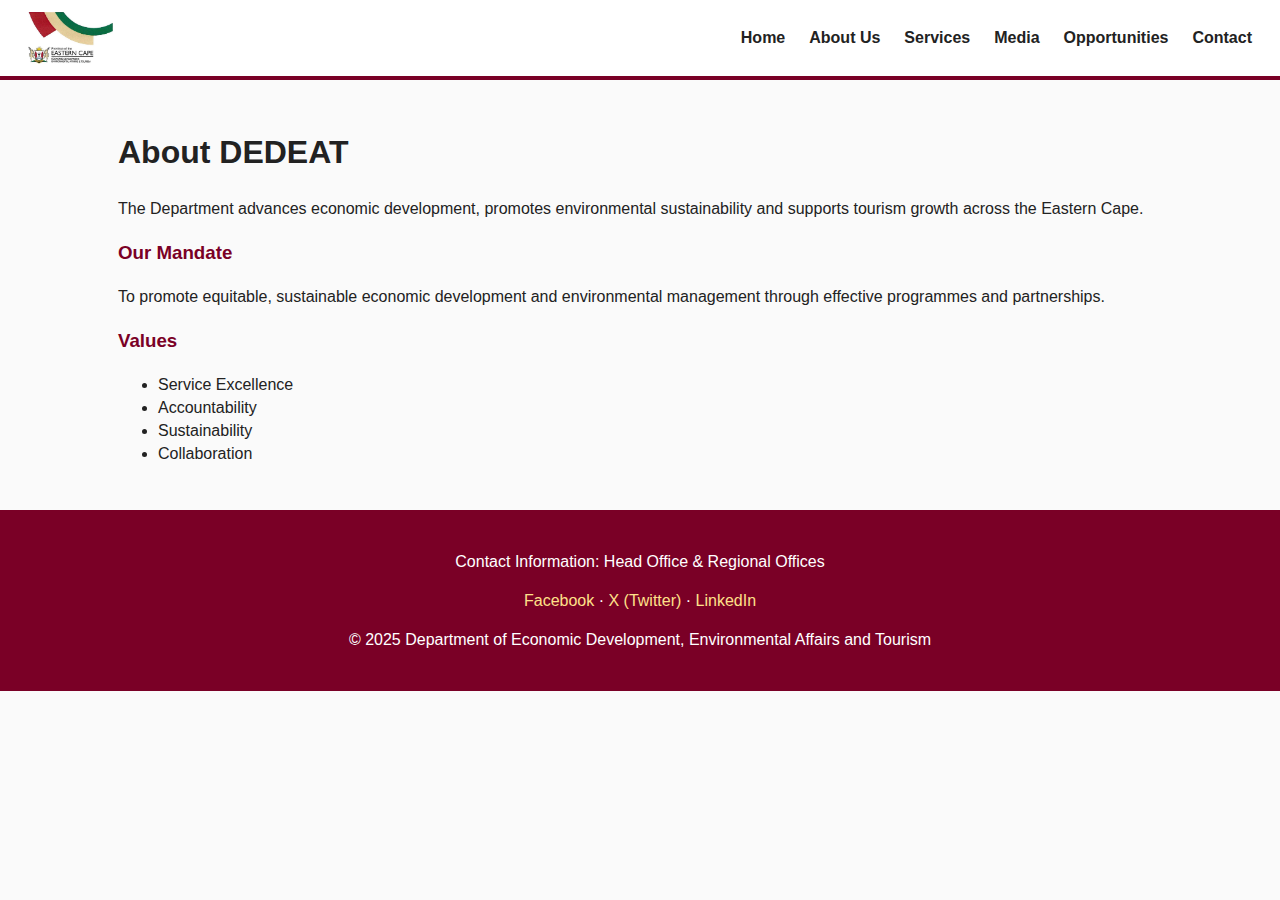
<file: regions.html>
<!DOCTYPE html>
<html lang='en'>
<head>
<meta charset='UTF-8'>
<title>DEDEAT</title>
<meta name='viewport' content='width=device-width, initial-scale=1.0'>

    <style>
        :root {
            --primary-maroon: #7A0026; /* deep maroon */
            --primary-maroon-2: #5c001d; /* darker shade */
            --accent-gold: #f2b300;  /* bright gold */
            --text-dark: #222222;
            --text-on-dark: #ffffff;
            --bg-lite: #fafafa;
            --card: #ffffff;
            --muted: #f4f4f4;
            --focus: #ffd24d; /* focus ring */
        }
        *{box-sizing:border-box}
        body {
            font-family: "Segoe UI", Arial, Helvetica, sans-serif;
            margin: 0;
            background: var(--bg-lite);
            color: var(--text-dark);
            line-height: 1.45;
        }
        a{color: var(--primary-maroon); text-decoration: none}
        a:hover{color: var(--accent-gold)}
        a:focus, button:focus{outline: 3px solid var(--focus); outline-offset: 2px}

        /* ===== HEADER + NAVIGATION ===== */
        header{
            background:#fff;
            border-bottom: 4px solid var(--primary-maroon);
            display:flex;align-items:center;justify-content:space-between;gap:24px;
            padding:12px 28px;
        }
        header img{height:52px}
        nav ul{list-style:none;display:flex;gap:24px;margin:0;padding:0}
        nav a{font-weight:600;color:var(--text-dark)}
        nav a:hover{color:var(--primary-maroon)}

        /* ===== HERO ===== */
        .hero{color:var(--text-on-dark);text-align:center;padding:64px 20px;
              background: linear-gradient(135deg, var(--primary-maroon), var(--primary-maroon-2));}
        .hero h1{font-size:2.2rem;margin:0 0 14px}
        .hero .buttons{display:flex;justify-content:center;gap:14px;flex-wrap:wrap}
        .btn{border:none;border-radius:8px;padding:12px 22px;font-weight:700;cursor:pointer}
        .btn.gold{background:var(--accent-gold);color:#000}
        .btn.gold:hover{background:#ffd24d}
        .btn.maroon{background:#fff;color:var(--primary-maroon);border:2px solid #fff}
        .btn.maroon:hover{background:var(--muted);border-color:var(--accent-gold)}

        /* ===== CONTENT WRAPPERS ===== */
        .container{max-width:1100px;margin:0 auto;padding:28px}

        /* ===== CARDS GRID ===== */
        .cards{display:grid;grid-template-columns:repeat(auto-fit, minmax(220px,1fr));gap:18px}
        .card{background:var(--card);border:1px solid #e9e9e9;border-radius:12px;padding:18px;text-align:center;
              box-shadow:0 2px 5px rgba(0,0,0,.05);transition:transform .2s, box-shadow .2s}
        .card:hover{transform:translateY(-4px);box-shadow:0 6px 16px rgba(0,0,0,.1)}

        /* ===== ANNOUNCEMENTS ===== */
        .ann{background:#fff5da;color:#4a2e00;border:1px solid #ffe08a;border-left:6px solid var(--accent-gold);
             border-radius:10px;padding:12px 16px}

        /* ===== SECTION TITLES ===== */
        h2, h3{color:var(--primary-maroon)}

        /* ===== FOOTER ===== */
        footer{background: var(--primary-maroon);color:var(--text-on-dark);text-align:center;padding:24px}
        footer a{color:#ffe08a}

        /* ===== Simple layout helpers ===== */
        .grid-2{display:grid;grid-template-columns:1fr 1fr;gap:22px}
        @media (max-width: 780px){.grid-2{grid-template-columns:1fr}}
    </style>

</head>
<body>

    <header>
        <img src="DEDEATlogo.png" alt="DEDEAT Logo">
        <nav>
            <ul>
    		<li><a href="index.html">Home</a></li>
		<li><a href="about.html">About Us</a></li>
		<li><a href="services.html">Services</a></li>
		<li><a href="media.html">Media</a></li>
		<li><a href="opportunities.html">Opportunities</a></li>
		<li><a href="contact.html">Contact</a></li>
            </ul>
        </nav>
    </header>


    <section class="container">
        <h1>About DEDEAT</h1>
        <p>The Department advances economic development, promotes environmental sustainability and supports tourism growth across the Eastern Cape.</p>
        <h3>Our Mandate</h3>
        <p>To promote equitable, sustainable economic development and environmental management through effective programmes and partnerships.</p>
        <h3>Values</h3>
        <ul>
            <li>Service Excellence</li>
            <li>Accountability</li>
            <li>Sustainability</li>
            <li>Collaboration</li>
        </ul>
    </section>


    <footer>
        <p>Contact Information: Head Office & Regional Offices</p>
        <p>
            <a href="#">Facebook</a> ·
            <a href="#">X (Twitter)</a> ·
            <a href="#">LinkedIn</a>
        </p>
        <p>&copy; 2025 Department of Economic Development, Environmental Affairs and Tourism</p>
    </footer>

</body>
</html>
</file>
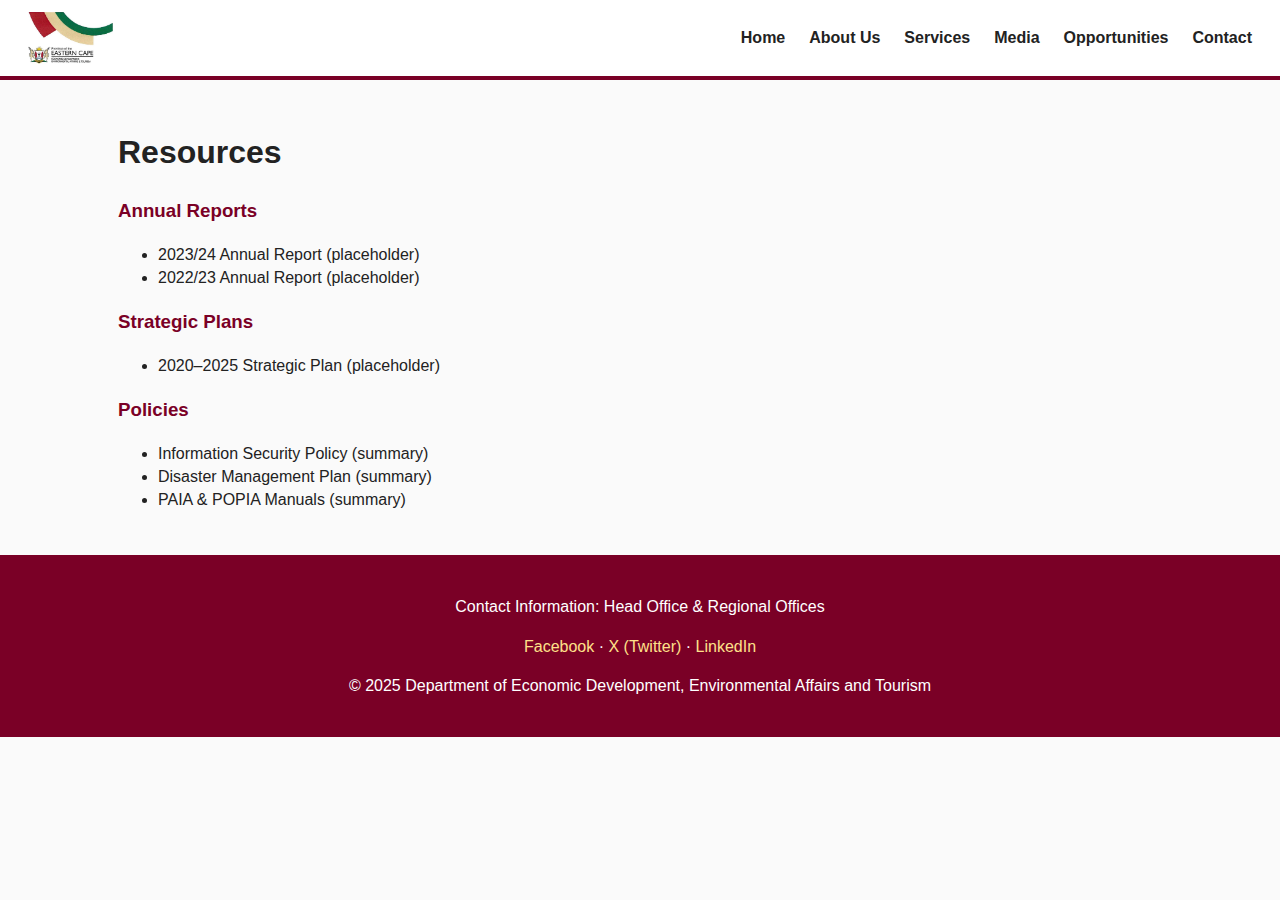
<file: resources.html>
<!DOCTYPE html>
<html lang='en'>
<head>
<meta charset='UTF-8'>
<title>DEDEAT</title>
<meta name='viewport' content='width=device-width, initial-scale=1.0'>

    <style>
        :root {
            --primary-maroon: #7A0026; /* deep maroon */
            --primary-maroon-2: #5c001d; /* darker shade */
            --accent-gold: #f2b300;  /* bright gold */
            --text-dark: #222222;
            --text-on-dark: #ffffff;
            --bg-lite: #fafafa;
            --card: #ffffff;
            --muted: #f4f4f4;
            --focus: #ffd24d; /* focus ring */
        }
        *{box-sizing:border-box}
        body {
            font-family: "Segoe UI", Arial, Helvetica, sans-serif;
            margin: 0;
            background: var(--bg-lite);
            color: var(--text-dark);
            line-height: 1.45;
        }
        a{color: var(--primary-maroon); text-decoration: none}
        a:hover{color: var(--accent-gold)}
        a:focus, button:focus{outline: 3px solid var(--focus); outline-offset: 2px}

        /* ===== HEADER + NAVIGATION ===== */
        header{
            background:#fff;
            border-bottom: 4px solid var(--primary-maroon);
            display:flex;align-items:center;justify-content:space-between;gap:24px;
            padding:12px 28px;
        }
        header img{height:52px}
        nav ul{list-style:none;display:flex;gap:24px;margin:0;padding:0}
        nav a{font-weight:600;color:var(--text-dark)}
        nav a:hover{color:var(--primary-maroon)}

        /* ===== HERO ===== */
        .hero{color:var(--text-on-dark);text-align:center;padding:64px 20px;
              background: linear-gradient(135deg, var(--primary-maroon), var(--primary-maroon-2));}
        .hero h1{font-size:2.2rem;margin:0 0 14px}
        .hero .buttons{display:flex;justify-content:center;gap:14px;flex-wrap:wrap}
        .btn{border:none;border-radius:8px;padding:12px 22px;font-weight:700;cursor:pointer}
        .btn.gold{background:var(--accent-gold);color:#000}
        .btn.gold:hover{background:#ffd24d}
        .btn.maroon{background:#fff;color:var(--primary-maroon);border:2px solid #fff}
        .btn.maroon:hover{background:var(--muted);border-color:var(--accent-gold)}

        /* ===== CONTENT WRAPPERS ===== */
        .container{max-width:1100px;margin:0 auto;padding:28px}

        /* ===== CARDS GRID ===== */
        .cards{display:grid;grid-template-columns:repeat(auto-fit, minmax(220px,1fr));gap:18px}
        .card{background:var(--card);border:1px solid #e9e9e9;border-radius:12px;padding:18px;text-align:center;
              box-shadow:0 2px 5px rgba(0,0,0,.05);transition:transform .2s, box-shadow .2s}
        .card:hover{transform:translateY(-4px);box-shadow:0 6px 16px rgba(0,0,0,.1)}

        /* ===== ANNOUNCEMENTS ===== */
        .ann{background:#fff5da;color:#4a2e00;border:1px solid #ffe08a;border-left:6px solid var(--accent-gold);
             border-radius:10px;padding:12px 16px}

        /* ===== SECTION TITLES ===== */
        h2, h3{color:var(--primary-maroon)}

        /* ===== FOOTER ===== */
        footer{background: var(--primary-maroon);color:var(--text-on-dark);text-align:center;padding:24px}
        footer a{color:#ffe08a}

        /* ===== Simple layout helpers ===== */
        .grid-2{display:grid;grid-template-columns:1fr 1fr;gap:22px}
        @media (max-width: 780px){.grid-2{grid-template-columns:1fr}}
    </style>

</head>
<body>

    <header>
        <img src="DEDEATlogo.png" alt="DEDEAT Logo">
        <nav>
            <ul>
    		<li><a href="index.html">Home</a></li>
		<li><a href="about.html">About Us</a></li>
		<li><a href="services.html">Services</a></li>
		<li><a href="media.html">Media</a></li>
		<li><a href="opportunities.html">Opportunities</a></li>
		<li><a href="contact.html">Contact</a></li>
            </ul>
        </nav>
    </header>


    <section class="container">
        <h1>Resources</h1>
        <h3>Annual Reports</h3>
        <ul>
            <li>2023/24 Annual Report (placeholder)</li>
            <li>2022/23 Annual Report (placeholder)</li>
        </ul>
        <h3>Strategic Plans</h3>
        <ul>
            <li>2020–2025 Strategic Plan (placeholder)</li>
        </ul>
        <h3>Policies</h3>
        <ul>
            <li>Information Security Policy (summary)</li>
            <li>Disaster Management Plan (summary)</li>
            <li>PAIA & POPIA Manuals (summary)</li>
        </ul>
    </section>


    <footer>
        <p>Contact Information: Head Office & Regional Offices</p>
        <p>
            <a href="#">Facebook</a> ·
            <a href="#">X (Twitter)</a> ·
            <a href="#">LinkedIn</a>
        </p>
        <p>&copy; 2025 Department of Economic Development, Environmental Affairs and Tourism</p>
    </footer>

</body>
</html>
</file>
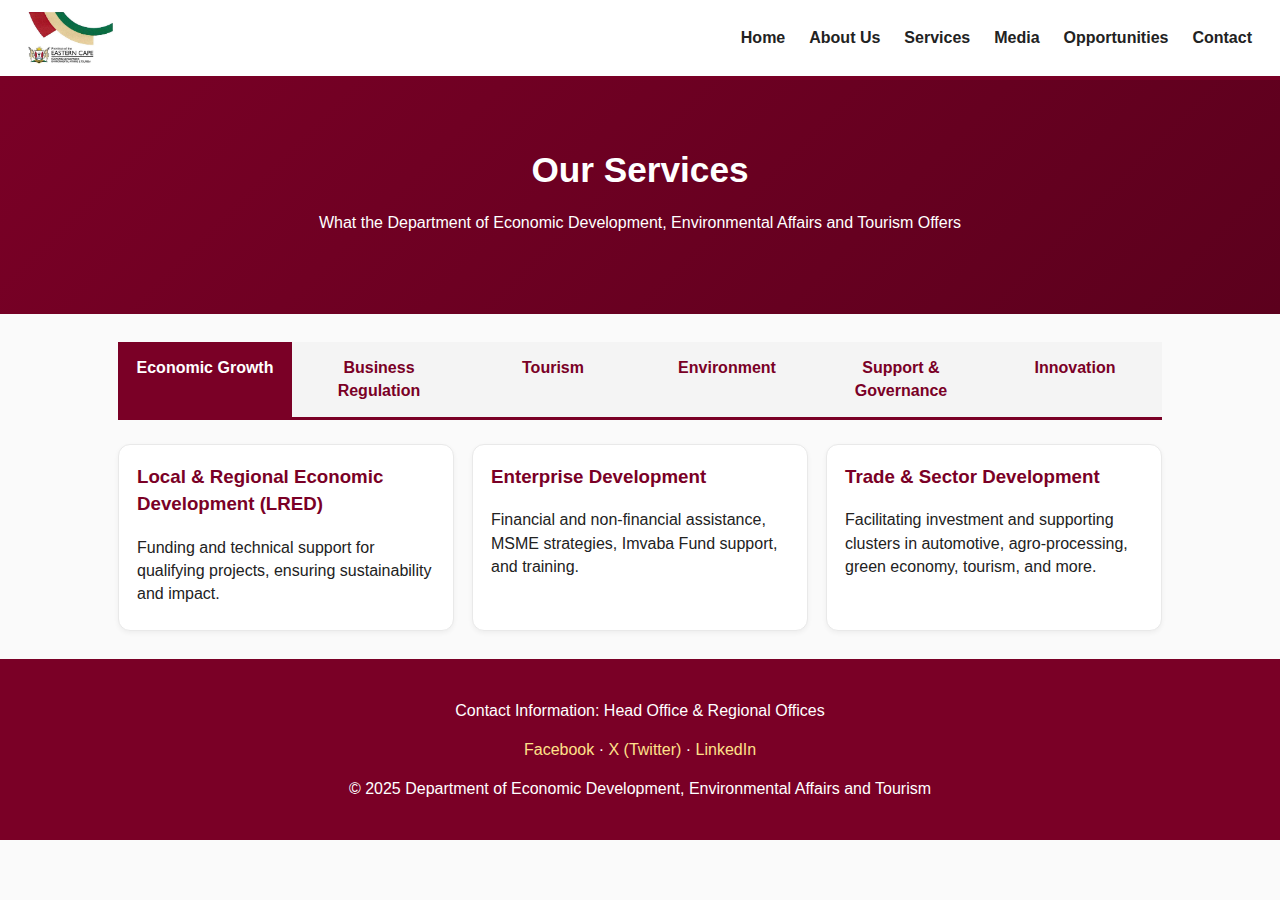
<file: services.html>
<!DOCTYPE html>
<html lang="en">
<head>
<meta charset="UTF-8">
<title>Our Services | DEDEAT</title>
<meta name="viewport" content="width=device-width, initial-scale=1.0">

<style>
    :root {
        --primary-maroon: #7A0026; 
        --primary-maroon-2: #5c001d; 
        --accent-gold: #f2b300;  
        --text-dark: #222222;
        --text-on-dark: #ffffff;
        --bg-lite: #fafafa;
        --card: #ffffff;
        --muted: #f4f4f4;
        --focus: #ffd24d; 
    }
    *{box-sizing:border-box}
    body {
        font-family: "Segoe UI", Arial, Helvetica, sans-serif;
        margin: 0;
        background: var(--bg-lite);
        color: var(--text-dark);
        line-height: 1.45;
    }
    a{color: var(--primary-maroon); text-decoration: none}
    a:hover{color: var(--accent-gold)}
    a:focus, button:focus{outline: 3px solid var(--focus); outline-offset: 2px}

    /* ===== HEADER ===== */
    header{
        background:#fff;
        border-bottom: 4px solid var(--primary-maroon);
        display:flex;align-items:center;justify-content:space-between;gap:24px;
        padding:12px 28px;
    }
    header img{height:52px}
    nav ul{list-style:none;display:flex;gap:24px;margin:0;padding:0}
    nav a{font-weight:600;color:var(--text-dark)}
    nav a:hover{color:var(--primary-maroon)}

    /* ===== HERO ===== */
    .hero{
        color:var(--text-on-dark);text-align:center;padding:64px 20px;
        background: linear-gradient(135deg, var(--primary-maroon), var(--primary-maroon-2));
    }
    .hero h1{font-size:2.2rem;margin:0 0 14px}

    /* ===== CONTAINER ===== */
    .container{max-width:1100px;margin:0 auto;padding:28px}

    /* ===== TABS ===== */
    .tabs {
        display: flex;
        flex-wrap: wrap;
        border-bottom: 3px solid var(--primary-maroon);
        margin-bottom: 1.5rem;
    }
    .tab {
        flex: 1;
        padding: 14px;
        text-align: center;
        cursor: pointer;
        background: var(--muted);
        font-weight: 600;
        color: var(--primary-maroon);
        transition: background 0.3s;
    }
    .tab:hover { background: #e7e7e7; }
    .tab.active {
        background: var(--primary-maroon);
        color: white;
    }

    /* ===== TAB CONTENT ===== */
    .tab-content { display: none; }
    .tab-content.active { display: block; animation: fadeIn 0.5s; }
    @keyframes fadeIn { from {opacity:0;} to {opacity:1;} }

    /* ===== CARDS ===== */
    .cards{display:grid;grid-template-columns:repeat(auto-fit, minmax(260px,1fr));gap:18px}
    .card{
        background:var(--card);
        border:1px solid #e9e9e9;
        border-radius:12px;
        padding:18px;
        box-shadow:0 2px 5px rgba(0,0,0,.05);
        transition:transform .2s, box-shadow .2s;
    }
    .card:hover{transform:translateY(-4px);box-shadow:0 6px 16px rgba(0,0,0,.1)}
    .card h3{margin-top:0;color:var(--primary-maroon)}
    .card p{margin:0.4rem 0}

    /* ===== FOOTER ===== */
    footer{
        background: var(--primary-maroon);
        color: var(--text-on-dark);
        text-align:center;
        padding:24px
    }
    footer a{color:#ffe08a}
</style>
</head>
<body>

    <header>
        <img src="DEDEATlogo.png" alt="DEDEAT Logo">
        <nav>
            <ul>
                <li><a href="index.html">Home</a></li>
                <li><a href="about.html">About Us</a></li>
                <li><a href="services.html">Services</a></li>
                <li><a href="media.html">Media</a></li>
                <li><a href="opportunities.html">Opportunities</a></li>
                <li><a href="contact.html">Contact</a></li>
            </ul>
        </nav>
    </header>

    <section class="hero">
        <h1>Our Services</h1>
        <p>What the Department of Economic Development, Environmental Affairs and Tourism Offers</p>
    </section>

    <section class="container">
        <!-- Tabs -->
        <div class="tabs">
            <div class="tab active" onclick="openTab('growth', this)">Economic Growth</div>
            <div class="tab" onclick="openTab('regulation', this)">Business Regulation</div>
            <div class="tab" onclick="openTab('tourism', this)">Tourism</div>
            <div class="tab" onclick="openTab('environment', this)">Environment</div>
            <div class="tab" onclick="openTab('support', this)">Support & Governance</div>
            <div class="tab" onclick="openTab('innovation', this)">Innovation</div>
        </div>

        <!-- ECONOMIC GROWTH -->
        <div id="growth" class="tab-content active">
            <div class="cards">
                <div class="card">
                    <h3>Local & Regional Economic Development (LRED)</h3>
                    <p>Funding and technical support for qualifying projects, ensuring sustainability and impact.</p>
                </div>
                <div class="card">
                    <h3>Enterprise Development</h3>
                    <p>Financial and non-financial assistance, MSME strategies, Imvaba Fund support, and training.</p>
                </div>
                <div class="card">
                    <h3>Trade & Sector Development</h3>
                    <p>Facilitating investment and supporting clusters in automotive, agro-processing, green economy, tourism, and more.</p>
                </div>
            </div>
        </div>

        <!-- BUSINESS REGULATION -->
        <div id="regulation" class="tab-content">
            <div class="cards">
                <div class="card">
                    <h3>Business Regulation & Governance</h3>
                    <p>Licensing, compliance inspections, enforcement, and consumer education workshops.</p>
                </div>
                <div class="card">
                    <h3>Consumer Protection</h3>
                    <p>Consumer Protection Mediate, complaint resolution, awareness campaigns</p> 
		    <p> operates a dedicated call centre call center number is 0860007255.</p>
		    <div class="cards">
        <div class="card">
            <h3>Consumer Protection Act, No. 3 of 2018</h3>
            <p>The Consumer Protection Act (CPA) No. 3 of 2018 safeguards your rights as a consumer, ensuring fairness, safety, and transparency in the marketplace.</p>
            <p>Under the CPA, you are entitled to:</p>
            <ul>
                <li>Fair treatment and safe, quality goods and services.</li>
                <li>Clear, accurate information about products and services.</li>
                <li>Protection against harmful products, misleading advertising, and unfair contracts.</li>
                <li>Rights to refunds, repairs, or replacements for defective goods.</li>
                <li>Access to dispute resolution through the National Consumer Commission (NCC).</li>
            </ul>
            <p>Learn more and access the legal texts:</p>
            <ul>
                <li><a href="https://www.gov.za/sites/default/files/gcis_document/201409/321864670.pdf" target="_blank">Consumer Protection Act, No. 3 of 2018 (Full Text)</a></li>
                <li><a href="https://www.gov.za/documents/consumer-protection-regulations" target="_blank">Consumer Protection Regulations</a></li>
            </ul>
        </div>
    </div>

                </div>
            </div>
        </div>

        <!-- TOURISM -->
        <div id="tourism" class="tab-content">
            <div class="cards">
                <div class="card">
                    <h3>Tourism Development & Regulation</h3>
                    <p>Infrastructure development, marketing the province, partnerships, and implementation of the Tourism Master Plan.</p>
                </div>
            </div>
        </div>

        <!-- ENVIRONMENT -->
        <div id="environment" class="tab-content">
            <div class="cards">
                <div class="card">
                    <h3>Environmental Management & Protection</h3>
                    <p>Environmental impact assessments, compliance, waste and air quality management, biodiversity and climate response.</p>
                </div>
                <div class="card">
                    <h3>Expanded Public Works Programme (EPWP)</h3>
                    <p>Employment and skills through waste management, conservation and environmental projects.</p>
                </div>
            </div>
        </div>

        <!-- SUPPORT & GOVERNANCE -->
        <div id="support" class="tab-content">
            <div class="cards">
                <div class="card">
                    <h3>Support to Public Entities</h3>
                    <p>Oversight and governance of ECDC, Coega, East London IDZ, Parks & Tourism Agency, Liquor & Gambling Boards.</p>
                </div>
                <div class="card">
                    <h3>Human Resource Management</h3>
                    <p>Recruitment, training, wellness, and equity programmes for departmental staff.</p>
                </div>
                <div class="card">
                    <h3>Governance, Risk & Audit</h3>
                    <p>Audit, risk management, anti-fraud and compliance to ensure accountability.</p>
                </div>
            </div>
        </div>

        <!-- INNOVATION -->
        <div id="innovation" class="tab-content">
            <div class="cards">
                <div class="card">
                    <h3>ICT & Knowledge Management</h3>
                    <p>Digital transformation, records management, helpdesk, and cybersecurity.</p>
                </div>
                <div class="card">
                    <h3>Communications</h3>
                    <p>Stakeholder engagement, media relations, social media and event profiling.</p>
                </div>
                <div class="card">
                    <h3>Organisational Development</h3>
                    <p>Service delivery models, job analysis, structure alignment and service charters.</p>
                </div>
            </div>
        </div>
    </section>

    <footer>
        <p>Contact Information: Head Office & Regional Offices</p>
        <p>
            <a href="#">Facebook</a> ·
            <a href="#">X (Twitter)</a> ·
            <a href="#">LinkedIn</a>
        </p>
        <p>&copy; 2025 Department of Economic Development, Environmental Affairs and Tourism</p>
    </footer>

<script>
function openTab(tabId, element) {
    document.querySelectorAll('.tab-content').forEach(c => c.classList.remove('active'));
    document.querySelectorAll('.tab').forEach(t => t.classList.remove('active'));
    document.getElementById(tabId).classList.add('active');
    element.classList.add('active');
}
</script>

</body>
</html>
</file>
